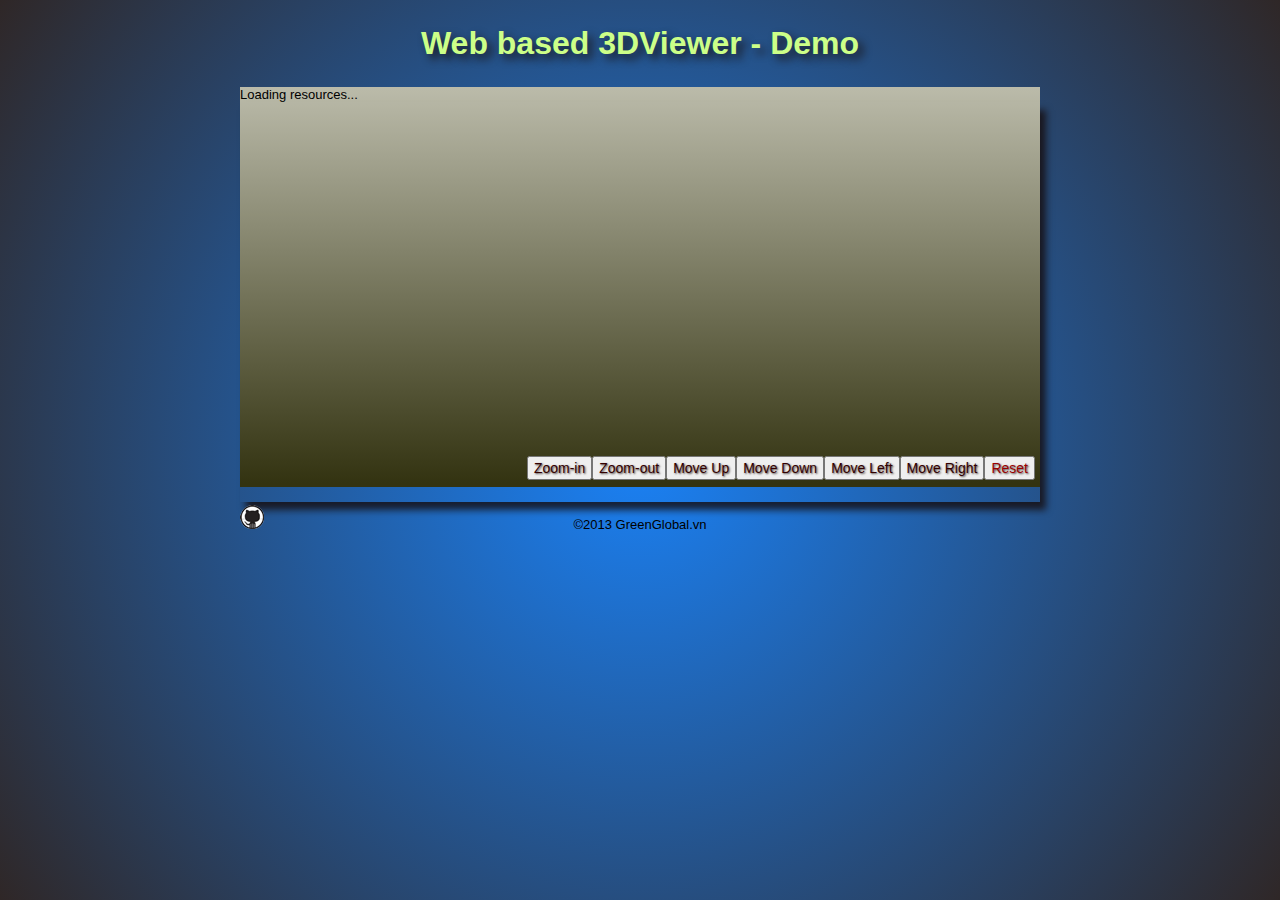
<file: index.htm>
<!DOCTYPE HTML>
<html>
  <head>
  <meta charset="UTF-8">
  <meta name="description" content="3DViewer tool : web based application for 3D object rendering">
  <meta name="keywords" content="">
  <meta name="viewport" content="width=device-width, initial-scale=1, maximum-scale=1, user-scalable=no">
  <title>3DViewer demo</title>
  <link rel="icon" href="favicon.ico" sizes="24x24">
  <link rel="shortcut icon" href="favicon.ico" type="image/x-icon">
  <link rel="stylesheet" type="text/css" href="assets/css/base.css">
  <link rel="stylesheet" type="text/css" href="assets/css/home.css">
  </head>
  <body>
  <div id="container">
    <div class="row">
      <div class="cell full-screen">
        <div class="div-1-1">
          <h1 class="site-title">Web based 3DViewer - Demo</h1>
        </div>
      </div>
    </div>
    <div class="row">
      <div class="cell full-screen">
        <div class="div-1-1">
          <div id="workspace">
            <div id="loading"><div class="process">Loading resources...</div></div>
            <div id="menu"></div>
            <canvas id="cv" width="800" height="400"></canvas>
            <a id="viewSource" title="Go to repository" href="https://github.com/ndaidong/3DViewer"><img src="assets/css/images/icons/github-icon.png"></a>
            <div id="iconMenu" title="Choose another object"></div>
            <div id="panel"></div>
          </div>
        </div>
      </div>
    </div>
    <div class="row">
      <div class="cell full-screen centering">
        <div class="div-1-1">
          <br><br>
          <span class="copyright">&copy;2013 GreenGlobal.vn</span>
        </div>
      </div>
    </div>
  </div>
  <script type="text/javascript" src="assets/js/libs/bellaJS.min.js"></script>
  <script type="text/javascript" src="assets/js/app.js"></script>
  <script type="text/javascript" src="assets/js/libs/jsc3d.min.js"></script>
  <script type="text/javascript" src="assets/js/templates/panel.js"></script>
  <script type="text/javascript" src="assets/js/models/app.panel.js"></script>
  <script type="text/javascript" src="assets/js/views/app.panel.js"></script>
  <script type="text/javascript" src="assets/js/app.init.js"></script>
  </body>
</html>
</file>
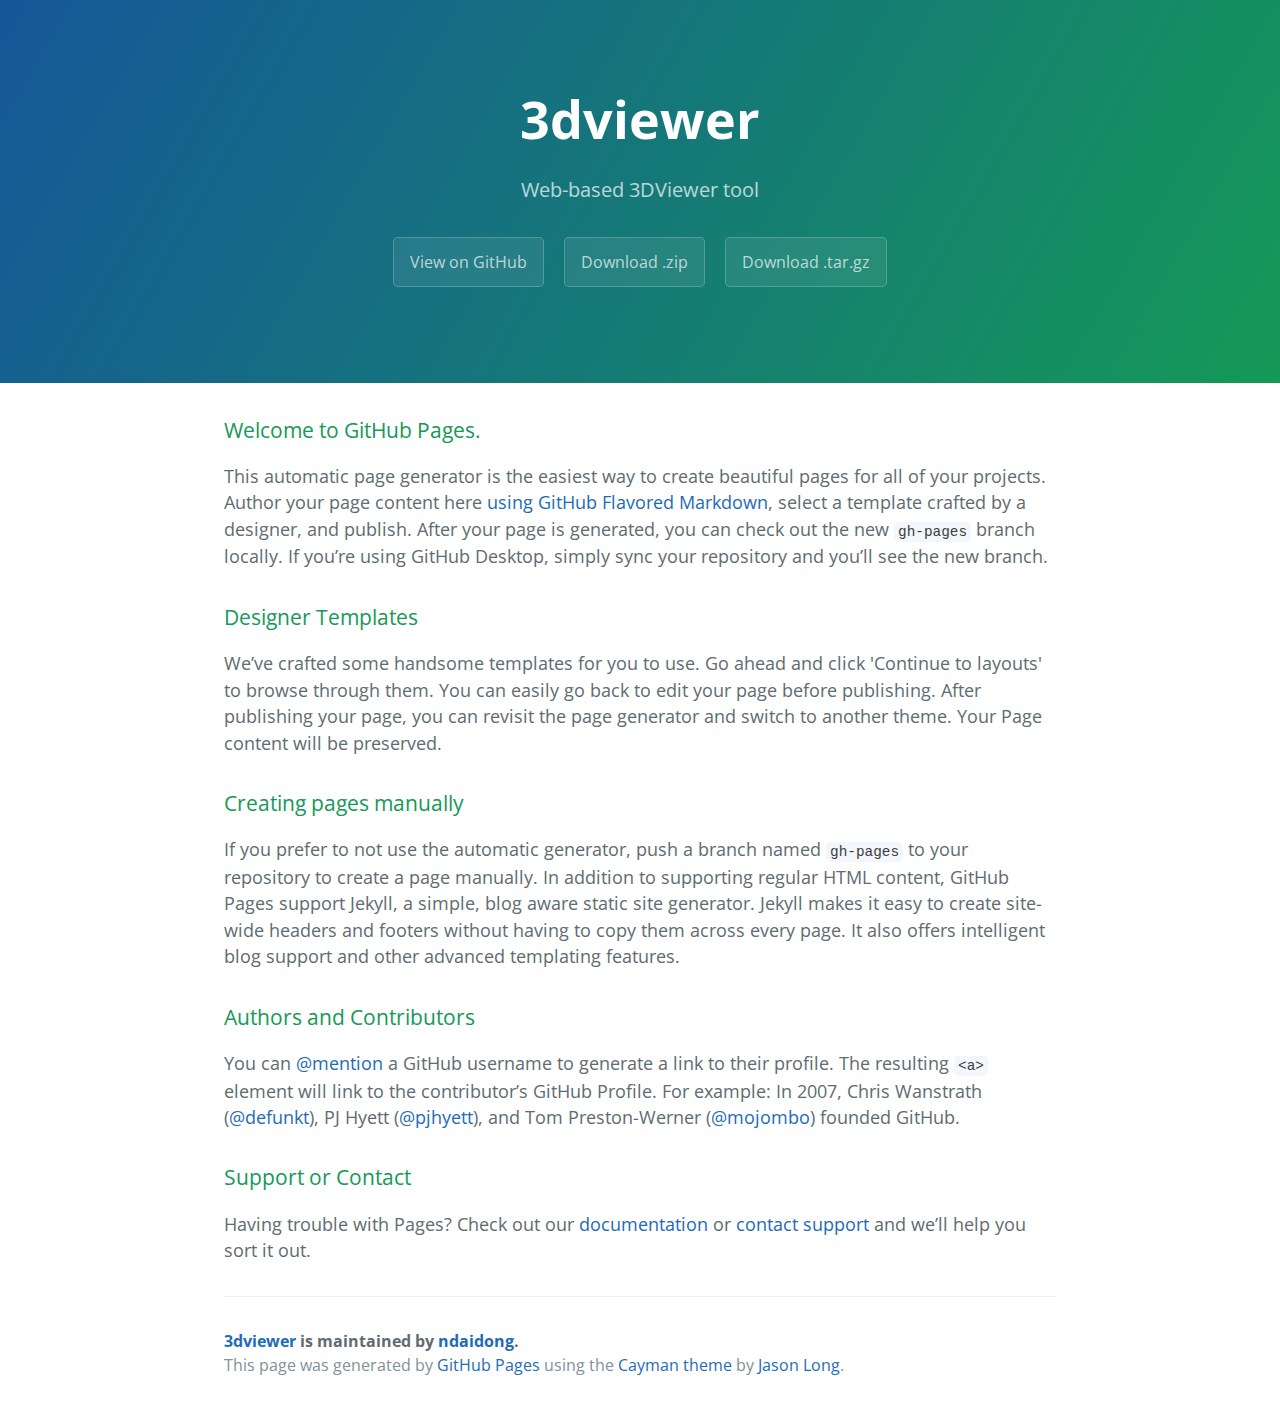
<file: index.html>
<!DOCTYPE html>
<html lang="en-us">
  <head>
    <meta charset="UTF-8">
    <title>3dviewer by ndaidong</title>
    <meta name="viewport" content="width=device-width, initial-scale=1">
    <link rel="stylesheet" type="text/css" href="stylesheets/normalize.css" media="screen">
    <link href='https://fonts.googleapis.com/css?family=Open+Sans:400,700' rel='stylesheet' type='text/css'>
    <link rel="stylesheet" type="text/css" href="stylesheets/stylesheet.css" media="screen">
    <link rel="stylesheet" type="text/css" href="stylesheets/github-light.css" media="screen">
  </head>
  <body>
    <section class="page-header">
      <h1 class="project-name">3dviewer</h1>
      <h2 class="project-tagline">Web-based 3DViewer tool</h2>
      <a href="https://github.com/ndaidong/3DViewer" class="btn">View on GitHub</a>
      <a href="https://github.com/ndaidong/3DViewer/zipball/master" class="btn">Download .zip</a>
      <a href="https://github.com/ndaidong/3DViewer/tarball/master" class="btn">Download .tar.gz</a>
    </section>

    <section class="main-content">
      <h3>
<a id="welcome-to-github-pages" class="anchor" href="#welcome-to-github-pages" aria-hidden="true"><span class="octicon octicon-link"></span></a>Welcome to GitHub Pages.</h3>

<p>This automatic page generator is the easiest way to create beautiful pages for all of your projects. Author your page content here <a href="https://guides.github.com/features/mastering-markdown/">using GitHub Flavored Markdown</a>, select a template crafted by a designer, and publish. After your page is generated, you can check out the new <code>gh-pages</code> branch locally. If you’re using GitHub Desktop, simply sync your repository and you’ll see the new branch.</p>

<h3>
<a id="designer-templates" class="anchor" href="#designer-templates" aria-hidden="true"><span class="octicon octicon-link"></span></a>Designer Templates</h3>

<p>We’ve crafted some handsome templates for you to use. Go ahead and click 'Continue to layouts' to browse through them. You can easily go back to edit your page before publishing. After publishing your page, you can revisit the page generator and switch to another theme. Your Page content will be preserved.</p>

<h3>
<a id="creating-pages-manually" class="anchor" href="#creating-pages-manually" aria-hidden="true"><span class="octicon octicon-link"></span></a>Creating pages manually</h3>

<p>If you prefer to not use the automatic generator, push a branch named <code>gh-pages</code> to your repository to create a page manually. In addition to supporting regular HTML content, GitHub Pages support Jekyll, a simple, blog aware static site generator. Jekyll makes it easy to create site-wide headers and footers without having to copy them across every page. It also offers intelligent blog support and other advanced templating features.</p>

<h3>
<a id="authors-and-contributors" class="anchor" href="#authors-and-contributors" aria-hidden="true"><span class="octicon octicon-link"></span></a>Authors and Contributors</h3>

<p>You can <a href="https://github.com/blog/821" class="user-mention">@mention</a> a GitHub username to generate a link to their profile. The resulting <code>&lt;a&gt;</code> element will link to the contributor’s GitHub Profile. For example: In 2007, Chris Wanstrath (<a href="https://github.com/defunkt" class="user-mention">@defunkt</a>), PJ Hyett (<a href="https://github.com/pjhyett" class="user-mention">@pjhyett</a>), and Tom Preston-Werner (<a href="https://github.com/mojombo" class="user-mention">@mojombo</a>) founded GitHub.</p>

<h3>
<a id="support-or-contact" class="anchor" href="#support-or-contact" aria-hidden="true"><span class="octicon octicon-link"></span></a>Support or Contact</h3>

<p>Having trouble with Pages? Check out our <a href="https://help.github.com/pages">documentation</a> or <a href="https://github.com/contact">contact support</a> and we’ll help you sort it out.</p>

      <footer class="site-footer">
        <span class="site-footer-owner"><a href="https://github.com/ndaidong/3DViewer">3dviewer</a> is maintained by <a href="https://github.com/ndaidong">ndaidong</a>.</span>

        <span class="site-footer-credits">This page was generated by <a href="https://pages.github.com">GitHub Pages</a> using the <a href="https://github.com/jasonlong/cayman-theme">Cayman theme</a> by <a href="https://twitter.com/jasonlong">Jason Long</a>.</span>
      </footer>

    </section>

  
  </body>
</html>
</file>
<file: assets/css/base.css>
* {margin:0px;padding:0px;}
html {
  -webkit-text-size-adjust: 100%;
      -ms-text-size-adjust: 100%;
}
body{
  background-color:#fff;font:500 normal 13px arial;color:#000;cursor:default;width:100%;height:100%;overflow:auto;
  background-color: #2F2727;
  background: -webkit-gradient(radial, center center, 0, center center, 460, from(#1a82f7), to(#2F2727));
  background: -webkit-radial-gradient(50% 50%, circle, #1a82f7, #2F2727);
  background: -moz-radial-gradient(50% 50%, circle, #1a82f7, #2F2727);
  background: -ms-radial-gradient(50% 50%, circle, #1a82f7, #2F2727);
  background: -o-radial-gradient(50% 50%, circle, #1a82f7, #2F2727);
  background: radial-gradient(circle at 50% 50%, #1a82f7, #2F2727);
}

#container{}

.ctrl{color:#060;font:500 13px arial;cursor:pointer;text-decoration:underline;}
.ctrl-x{color:#333;font:500 13px arial;cursor:default;text-decoration:none;}
.hidden {display:none;}

/* responsive */
.clear {width:100%;height:20px;clear:both;}
.row {width:100%;clear:both;}
.row .cell{min-height:20px;margin:0px;padding:0px;float:left;}
.row .cell.centering{float:none;margin:auto;text-align:center;}
.row .cell.full-screen{height:100%;width:100%;}
.row .cell .center-box{margin:auto;margin-top:15%;}
.row .cell .inner{padding:0px 5px;}

.row .div-1-1 {width:100%;}
.row .div-1-2 {width:50%;}

.row .div-1-3 {width:33.333333333%;}
.row .div-2-3 {width:66.666666666%;}

.row .div-1-4 {width:25%;}
.row .div-2-4 {width:50%;}
.row .div-3-4 {width:75%;}

.row .div-1-5 {width:20%;}
.row .div-2-5 {width:40%;}
.row .div-3-5 {width:60%;}
.row .div-4-5 {width:80%;}

.row .div-1-6 {width:16.666666667%;}
.row .div-2-6 {width:33.333333333%;}
.row .div-3-6 {width:50%;}
.row .div-4-6 {width:66.666666667%;}
.row .div-5-6 {width:83.333333333%;}

@media only screen and (max-width:980px){

}

@media only screen and (max-width:798px){

}
@media only screen and (max-width:720px){
	.row .div-1-3,
	.row .div-2-3{width:100%;}
}
@media only screen and (max-width:680px){
	.row .div-1-3,
	.row .div-2-3{width:100%;}
}
@media only screen and (max-width:600px){
	.row .div-1-3,
	.row .div-2-3,
	.row .div-2-5,
	.row .div-3-5 {width:100%;}
}
@media only screen and (max-width:520px){
	.row .div-1-5,
	.row .div-2-5,
	.row .div-3-5,
	.row .div-4-5,	
	.row .div-1-2  {width:100%;}
}
@media only screen and (max-width:478px){
			
}
@media only screen and (max-width:318px){
	
}
</file>
<file: assets/css/home.css>
h1.site-title{width:100%;font:800 32px arial;color:#cf8;padding:25px 0px;text-shadow: 5px 5px 8px rgba(24, 15, 12, 0.8);text-align:center;}

#workspace{
	width:800px;height:400px;margin:auto;border:none;position:relative;
	background : -webkit-linear-gradient(top, #bbbbaa 00%, #333311 99%);
	background : -moz-linear-gradient(top, #bbbbaa 00%, #333311 99%);
	background : -o-linear-gradient(top, #bbbbaa 00%, #333311 99%);
	background : -ms-linear-gradient(top, #bbbbaa 00%, #333311 99%);
	background : -linear-gradient(top, #bbbbaa 00%, #333311 99%);	
	clear:both;
}
#workspace #cv{
	-webkit-box-shadow: 6px 8px 7px rgba(21, 11, 11, 0.8); 
	-moz-box-shadow: 6px 8px 7px rgba(21, 11, 11, 0.8); 
	box-shadow: 6px 8px 7px rgba(21, 11, 11, 0.8); 
	cursor:move;
}
#workspace #panel{
	position:absolute;right:5px;bottom:5px;height:26px;text-align:center;
}
#panel .btns{width:100%;height:100%;}

.btns .panel-item{margin:0px;padding:2px 5px;font:500 14px arial;color:#300;text-shadow: 1px 1px 2px rgba(24, 15, 12, 0.8);} 

.copyright{padding:20px 0px;}
</file>
<file: stylesheets/stylesheet.css>
* {
  box-sizing: border-box; }

body {
  padding: 0;
  margin: 0;
  font-family: "Open Sans", "Helvetica Neue", Helvetica, Arial, sans-serif;
  font-size: 16px;
  line-height: 1.5;
  color: #606c71; }

a {
  color: #1e6bb8;
  text-decoration: none; }
  a:hover {
    text-decoration: underline; }

.btn {
  display: inline-block;
  margin-bottom: 1rem;
  color: rgba(255, 255, 255, 0.7);
  background-color: rgba(255, 255, 255, 0.08);
  border-color: rgba(255, 255, 255, 0.2);
  border-style: solid;
  border-width: 1px;
  border-radius: 0.3rem;
  transition: color 0.2s, background-color 0.2s, border-color 0.2s; }
  .btn + .btn {
    margin-left: 1rem; }

.btn:hover {
  color: rgba(255, 255, 255, 0.8);
  text-decoration: none;
  background-color: rgba(255, 255, 255, 0.2);
  border-color: rgba(255, 255, 255, 0.3); }

@media screen and (min-width: 64em) {
  .btn {
    padding: 0.75rem 1rem; } }

@media screen and (min-width: 42em) and (max-width: 64em) {
  .btn {
    padding: 0.6rem 0.9rem;
    font-size: 0.9rem; } }

@media screen and (max-width: 42em) {
  .btn {
    display: block;
    width: 100%;
    padding: 0.75rem;
    font-size: 0.9rem; }
    .btn + .btn {
      margin-top: 1rem;
      margin-left: 0; } }

.page-header {
  color: #fff;
  text-align: center;
  background-color: #159957;
  background-image: linear-gradient(120deg, #155799, #159957); }

@media screen and (min-width: 64em) {
  .page-header {
    padding: 5rem 6rem; } }

@media screen and (min-width: 42em) and (max-width: 64em) {
  .page-header {
    padding: 3rem 4rem; } }

@media screen and (max-width: 42em) {
  .page-header {
    padding: 2rem 1rem; } }

.project-name {
  margin-top: 0;
  margin-bottom: 0.1rem; }

@media screen and (min-width: 64em) {
  .project-name {
    font-size: 3.25rem; } }

@media screen and (min-width: 42em) and (max-width: 64em) {
  .project-name {
    font-size: 2.25rem; } }

@media screen and (max-width: 42em) {
  .project-name {
    font-size: 1.75rem; } }

.project-tagline {
  margin-bottom: 2rem;
  font-weight: normal;
  opacity: 0.7; }

@media screen and (min-width: 64em) {
  .project-tagline {
    font-size: 1.25rem; } }

@media screen and (min-width: 42em) and (max-width: 64em) {
  .project-tagline {
    font-size: 1.15rem; } }

@media screen and (max-width: 42em) {
  .project-tagline {
    font-size: 1rem; } }

.main-content :first-child {
  margin-top: 0; }
.main-content img {
  max-width: 100%; }
.main-content h1, .main-content h2, .main-content h3, .main-content h4, .main-content h5, .main-content h6 {
  margin-top: 2rem;
  margin-bottom: 1rem;
  font-weight: normal;
  color: #159957; }
.main-content p {
  margin-bottom: 1em; }
.main-content code {
  padding: 2px 4px;
  font-family: Consolas, "Liberation Mono", Menlo, Courier, monospace;
  font-size: 0.9rem;
  color: #383e41;
  background-color: #f3f6fa;
  border-radius: 0.3rem; }
.main-content pre {
  padding: 0.8rem;
  margin-top: 0;
  margin-bottom: 1rem;
  font: 1rem Consolas, "Liberation Mono", Menlo, Courier, monospace;
  color: #567482;
  word-wrap: normal;
  background-color: #f3f6fa;
  border: solid 1px #dce6f0;
  border-radius: 0.3rem; }
  .main-content pre > code {
    padding: 0;
    margin: 0;
    font-size: 0.9rem;
    color: #567482;
    word-break: normal;
    white-space: pre;
    background: transparent;
    border: 0; }
.main-content .highlight {
  margin-bottom: 1rem; }
  .main-content .highlight pre {
    margin-bottom: 0;
    word-break: normal; }
.main-content .highlight pre, .main-content pre {
  padding: 0.8rem;
  overflow: auto;
  font-size: 0.9rem;
  line-height: 1.45;
  border-radius: 0.3rem; }
.main-content pre code, .main-content pre tt {
  display: inline;
  max-width: initial;
  padding: 0;
  margin: 0;
  overflow: initial;
  line-height: inherit;
  word-wrap: normal;
  background-color: transparent;
  border: 0; }
  .main-content pre code:before, .main-content pre code:after, .main-content pre tt:before, .main-content pre tt:after {
    content: normal; }
.main-content ul, .main-content ol {
  margin-top: 0; }
.main-content blockquote {
  padding: 0 1rem;
  margin-left: 0;
  color: #819198;
  border-left: 0.3rem solid #dce6f0; }
  .main-content blockquote > :first-child {
    margin-top: 0; }
  .main-content blockquote > :last-child {
    margin-bottom: 0; }
.main-content table {
  display: block;
  width: 100%;
  overflow: auto;
  word-break: normal;
  word-break: keep-all; }
  .main-content table th {
    font-weight: bold; }
  .main-content table th, .main-content table td {
    padding: 0.5rem 1rem;
    border: 1px solid #e9ebec; }
.main-content dl {
  padding: 0; }
  .main-content dl dt {
    padding: 0;
    margin-top: 1rem;
    font-size: 1rem;
    font-weight: bold; }
  .main-content dl dd {
    padding: 0;
    margin-bottom: 1rem; }
.main-content hr {
  height: 2px;
  padding: 0;
  margin: 1rem 0;
  background-color: #eff0f1;
  border: 0; }

@media screen and (min-width: 64em) {
  .main-content {
    max-width: 64rem;
    padding: 2rem 6rem;
    margin: 0 auto;
    font-size: 1.1rem; } }

@media screen and (min-width: 42em) and (max-width: 64em) {
  .main-content {
    padding: 2rem 4rem;
    font-size: 1.1rem; } }

@media screen and (max-width: 42em) {
  .main-content {
    padding: 2rem 1rem;
    font-size: 1rem; } }

.site-footer {
  padding-top: 2rem;
  margin-top: 2rem;
  border-top: solid 1px #eff0f1; }

.site-footer-owner {
  display: block;
  font-weight: bold; }

.site-footer-credits {
  color: #819198; }

@media screen and (min-width: 64em) {
  .site-footer {
    font-size: 1rem; } }

@media screen and (min-width: 42em) and (max-width: 64em) {
  .site-footer {
    font-size: 1rem; } }

@media screen and (max-width: 42em) {
  .site-footer {
    font-size: 0.9rem; } }
</file>
<file: stylesheets/github-light.css>
/*
   Copyright 2014 GitHub Inc.

   Licensed under the Apache License, Version 2.0 (the "License");
   you may not use this file except in compliance with the License.
   You may obtain a copy of the License at

       http://www.apache.org/licenses/LICENSE-2.0

   Unless required by applicable law or agreed to in writing, software
   distributed under the License is distributed on an "AS IS" BASIS,
   WITHOUT WARRANTIES OR CONDITIONS OF ANY KIND, either express or implied.
   See the License for the specific language governing permissions and
   limitations under the License.

*/

.pl-c /* comment */ {
  color: #969896;
}

.pl-c1      /* constant, markup.raw, meta.diff.header, meta.module-reference, meta.property-name, support, support.constant, support.variable, variable.other.constant */,
.pl-s .pl-v /* string variable */ {
  color: #0086b3;
}

.pl-e  /* entity */,
.pl-en /* entity.name */ {
  color: #795da3;
}

.pl-s .pl-s1 /* string source */,
.pl-smi      /* storage.modifier.import, storage.modifier.package, storage.type.java, variable.other, variable.parameter.function */ {
  color: #333;
}

.pl-ent /* entity.name.tag */ {
  color: #63a35c;
}

.pl-k /* keyword, storage, storage.type */ {
  color: #a71d5d;
}

.pl-pds              /* punctuation.definition.string, string.regexp.character-class */,
.pl-s                /* string */,
.pl-s .pl-pse .pl-s1 /* string punctuation.section.embedded source */,
.pl-sr               /* string.regexp */,
.pl-sr .pl-cce       /* string.regexp constant.character.escape */,
.pl-sr .pl-sra       /* string.regexp string.regexp.arbitrary-repitition */,
.pl-sr .pl-sre       /* string.regexp source.ruby.embedded */ {
  color: #183691;
}

.pl-v /* variable */ {
  color: #ed6a43;
}

.pl-id /* invalid.deprecated */ {
  color: #b52a1d;
}

.pl-ii /* invalid.illegal */ {
  background-color: #b52a1d;
  color: #f8f8f8;
}

.pl-sr .pl-cce /* string.regexp constant.character.escape */ {
  color: #63a35c;
  font-weight: bold;
}

.pl-ml /* markup.list */ {
  color: #693a17;
}

.pl-mh        /* markup.heading */,
.pl-mh .pl-en /* markup.heading entity.name */,
.pl-ms        /* meta.separator */ {
  color: #1d3e81;
  font-weight: bold;
}

.pl-mq /* markup.quote */ {
  color: #008080;
}

.pl-mi /* markup.italic */ {
  color: #333;
  font-style: italic;
}

.pl-mb /* markup.bold */ {
  color: #333;
  font-weight: bold;
}

.pl-md /* markup.deleted, meta.diff.header.from-file */ {
  background-color: #ffecec;
  color: #bd2c00;
}

.pl-mi1 /* markup.inserted, meta.diff.header.to-file */ {
  background-color: #eaffea;
  color: #55a532;
}

.pl-mdr /* meta.diff.range */ {
  color: #795da3;
  font-weight: bold;
}

.pl-mo /* meta.output */ {
  color: #1d3e81;
}
</file>
